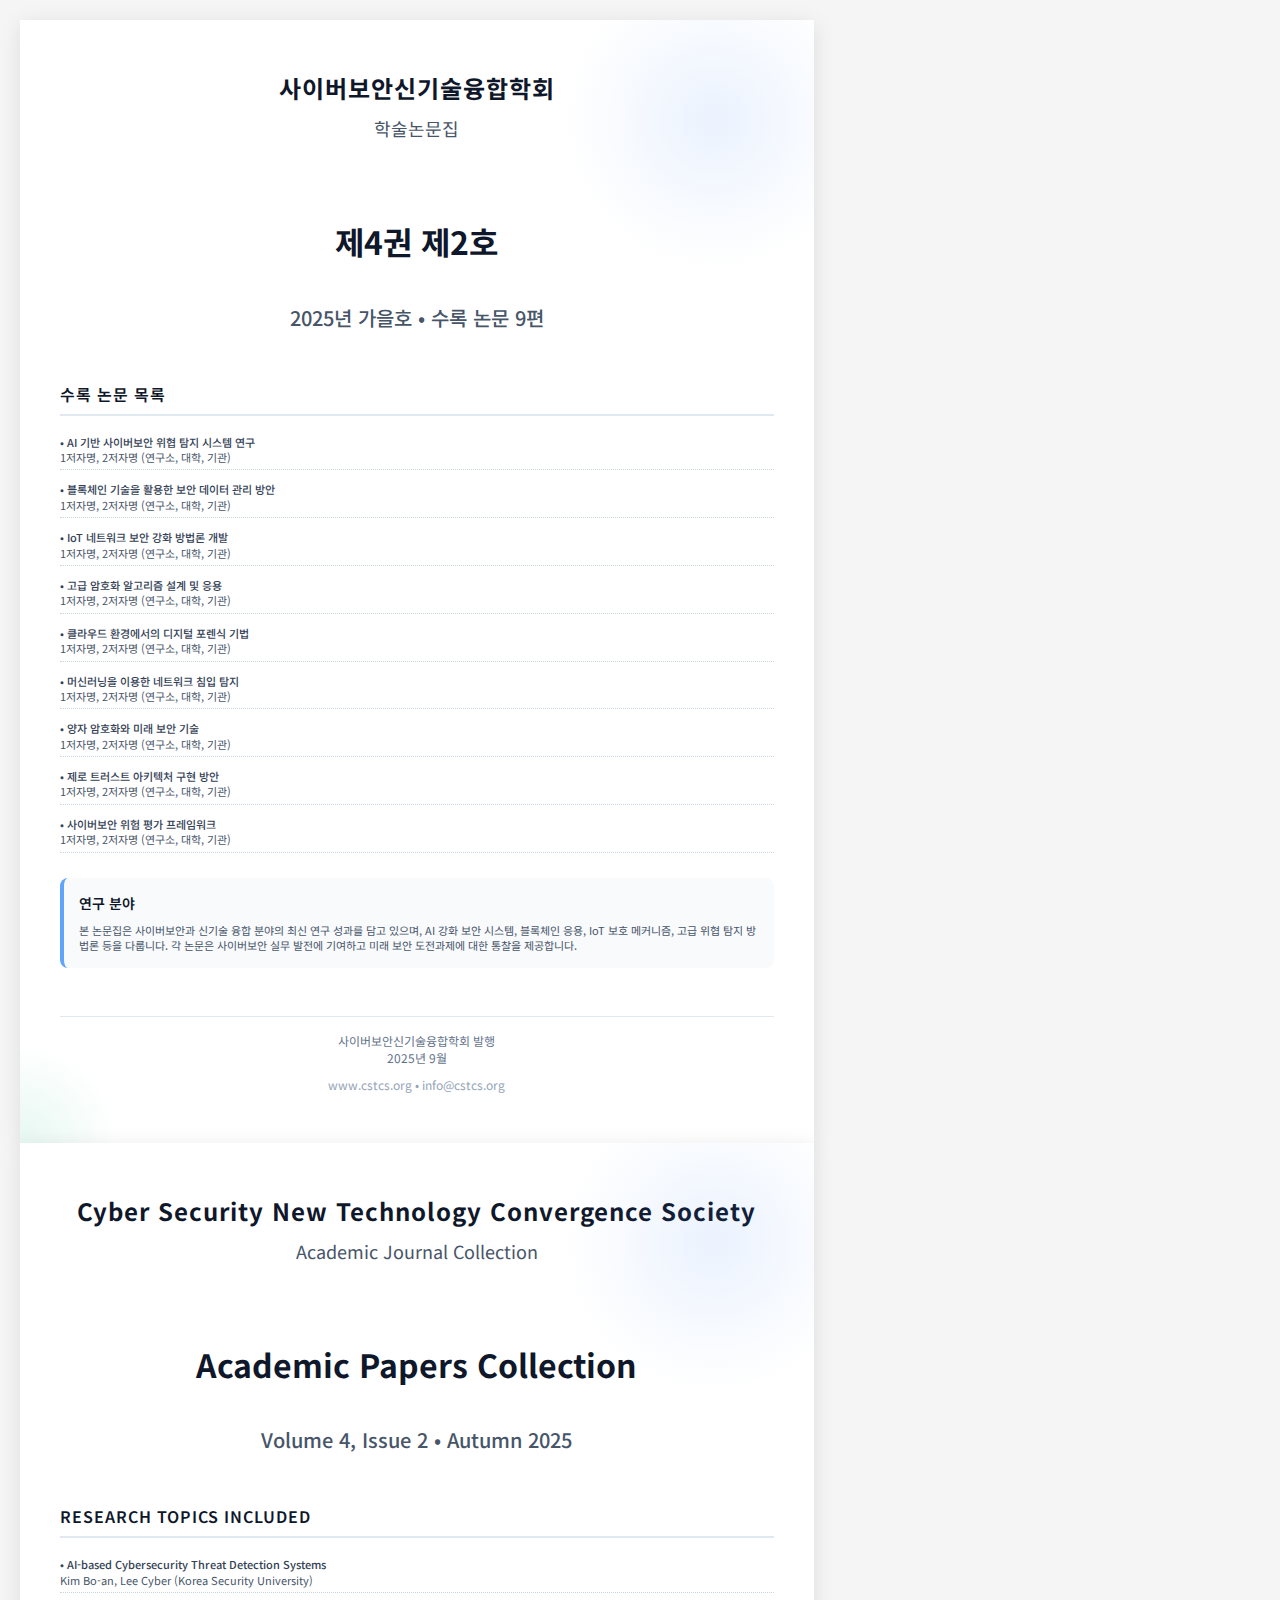
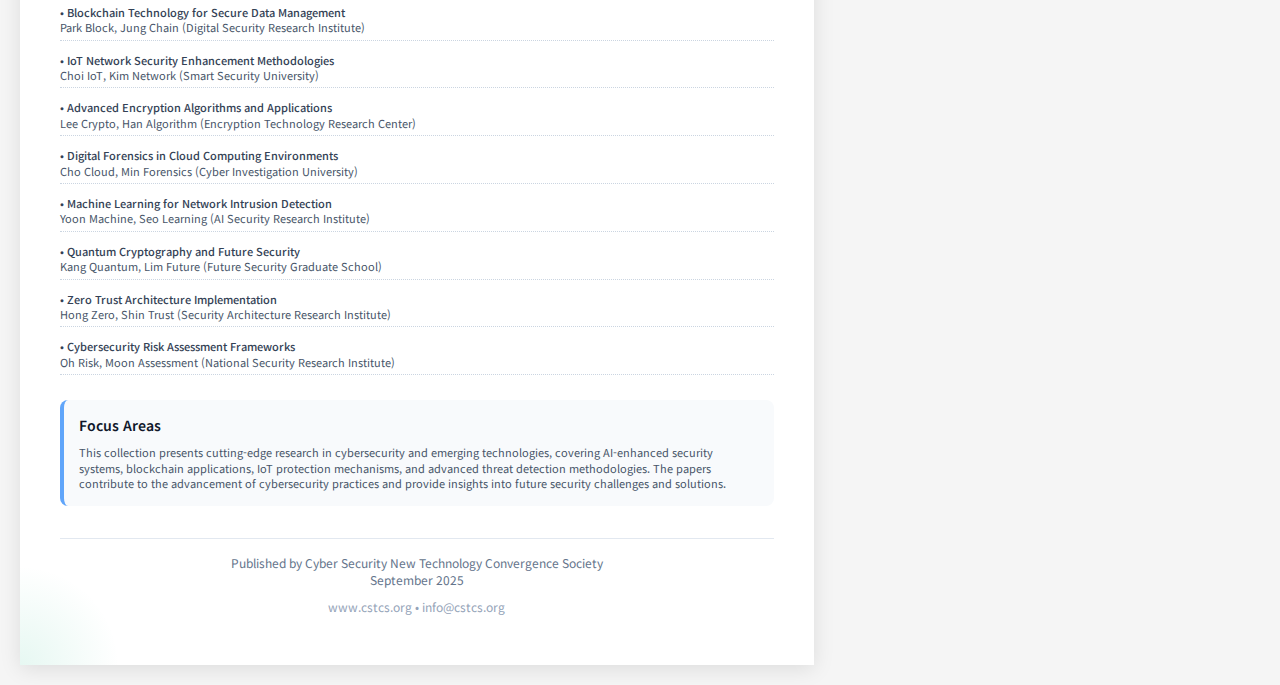
<file: paper.html>
<!DOCTYPE html>
<html lang="ko">
<head>
    <meta charset="UTF-8">
    <meta name="viewport" content="width=device-width, initial-scale=1.0">
    <title>사이버보안신기술융합학회 논문집 표지</title>
    <style>
        @import url('https://fonts.googleapis.com/css2?family=Noto+Sans+KR:wght@300;400;500;700&display=swap');
        
        body {
            margin: 0;
            padding: 20px;
            background-color: #f5f5f5;
            font-family: 'Noto Sans KR', sans-serif;
        }
        

        
        .cover-page {
            width: 210mm;
            height: 297mm;
            background: white;
            box-shadow: 0 4px 20px rgba(0,0,0,0.1);
            position: relative;
            overflow: hidden;
            page-break-after: always;
        }
        
        /* 앞표지 스타일 */
        .front-cover {
            color: white;
            display: flex;
            flex-direction: column;
            justify-content: space-between;
            padding: 50px 40px;
            box-sizing: border-box;
            position: relative;
        }
        
        .front-cover::before {
            content: '';
            position: absolute;
            top: -50px;
            right: -50px;
            width: 300px;
            height: 300px;
            background: radial-gradient(circle, rgba(59, 130, 246, 0.1) 0%, transparent 70%);
            border-radius: 50%;
        }
        
        .front-cover::after {
            content: '';
            position: absolute;
            bottom: -100px;
            left: -100px;
            width: 200px;
            height: 200px;
            background: radial-gradient(circle, rgba(16, 185, 129, 0.1) 0%, transparent 70%);
            border-radius: 50%;
        }
        
        .society-header {
            text-align: center;
            z-index: 2;
            position: relative;
            margin-bottom: 30px;
        }
        
        .society-name {
            font-size: 28px;
            font-weight: 700;
            margin-bottom: 10px;
            letter-spacing: 1px;
            color: #60a5fa;
        }
        
        .society-name-eng {
            font-size: 16px;
            font-weight: 300;
            opacity: 0.9;
            letter-spacing: 2px;
            text-transform: uppercase;
        }
        
        .journal-title {
            text-align: center;
            z-index: 2;
            position: relative;
            margin: 60px 0;
        }
        
        .main-title {
            font-size: 42px;
            font-weight: 700;
            line-height: 1.3;
            margin-bottom: 20px;
            text-shadow: 0 2px 8px rgba(0,0,0,0.3);
            background: linear-gradient(45deg, #60a5fa, #34d399);
            -webkit-background-clip: text;
            background-clip: text;
            -webkit-text-fill-color: transparent;
            color: #60a5fa;
        }
        
        .volume-info {
            font-size: 24px;
            font-weight: 500;
            margin-bottom: 15px;
            color: #cbd5e1;
        }
        
        .issue-date {
            font-size: 18px;
            font-weight: 400;
            opacity: 0.8;
            color: #94a3b8;
        }
        
        .content-summary {
            z-index: 2;
            position: relative;
            background: rgba(255, 255, 255, 0.1);
            backdrop-filter: blur(10px);
            padding: 30px;
            border-radius: 15px;
            border: 1px solid rgba(255, 255, 255, 0.2);
        }
        
        .paper-count {
            font-size: 20px;
            font-weight: 600;
            text-align: center;
            margin-bottom: 20px;
            color: #34d399;
        }
        
        .research-areas {
            font-size: 14px;
            line-height: 1.8;
            text-align: center;
            opacity: 0.9;
        }
        
        .publication-info {
            text-align: center;
            z-index: 2;
            position: relative;
            margin-top: 40px;
        }
        
        .pub-date {
            font-size: 16px;
            font-weight: 300;
            color: #64748b;
        }
        
        /* 뒷표지 스타일 */
        .back-cover {
            background: white;
            color: #333;
            padding: 50px 40px;
            box-sizing: border-box;
            display: flex;
            flex-direction: column;
            justify-content: space-between;
        }
        
        .back-cover::before {
            content: '';
            position: absolute;
            bottom: 0;
            left: 0;
            width: 100%;
            height: 8px;
            background: linear-gradient(90deg, #0f172a, #334155, #60a5fa);
        }
        
        .english-header {
            text-align: center;
            margin-bottom: 40px;
        }
        
        .society-name-eng-full {
            font-size: 24px;
            font-weight: 700;
            color: #0f172a;
            margin-bottom: 10px;
            letter-spacing: 1px;
        }
        
        .journal-name-eng {
            font-size: 18px;
            color: #475569;
            font-weight: 400;
        }
        
        .english-title {
            font-size: 32px;
            font-weight: 700;
            color: #0f172a;
            text-align: center;
            margin: 40px 0;
            line-height: 1.3;
        }
        
        .volume-info-eng {
            text-align: center;
            font-size: 20px;
            color: #475569;
            margin-bottom: 50px;
            font-weight: 500;
        }
        
        .contents-section {
            flex-grow: 1;
        }
        
        .contents-title {
            font-size: 16px;
            font-weight: 600;
            color: #0f172a;
            margin-bottom: 15px;
            text-transform: uppercase;
            letter-spacing: 1px;
            border-bottom: 2px solid #e2e8f0;
            padding-bottom: 8px;
        }
        
        .paper-list {
            font-size: 11px;
            line-height: 1.4;
            color: #475569;
        }
        
        .paper-item {
            margin-bottom: 8px;
            padding: 4px 0;
            border-bottom: 1px dotted #cbd5e1;
        }
        
        .paper-topic {
            font-weight: 500;
            color: #334155;
        }
        
        .research-focus {
            margin-top: 25px;
            background: #f8fafc;
            padding: 15px;
            border-radius: 8px;
            border-left: 4px solid #60a5fa;
        }
        
        .focus-title {
            font-size: 14px;
            font-weight: 600;
            color: #0f172a;
            margin-bottom: 10px;
        }
        
        .focus-content {
            font-size: 11px;
            line-height: 1.4;
            color: #475569;
        }
        
        .footer-info {
            text-align: center;
            font-size: 12px;
            color: #64748b;
            border-top: 1px solid #e2e8f0;
            padding-top: 15px;
            margin-top: 20px;
        }
        
        .contact-info {
            margin-top: 10px;
            font-size: 12px;
            color: #94a3b8;
        }
        
        @media print {
            body {
                background: white;
                padding: 0;
            }
            
            .cover-container {
                flex-direction: column;
                gap: 0;
            }
            
            .cover-page {
                box-shadow: none;
                page-break-after: always;
            }
        }
    </style>
</head>
<body>
    <div class="cover-container">
        <!-- 앞표지 -->
        <div class="cover-page front-cover">
            <div class="english-header">
                <div class="society-name-eng-full">사이버보안신기술융합학회</div>
                <div class="journal-name-eng">학술논문집</div>
            </div>
            
            <div>
                <h1 class="english-title">제4권 제2호</h1>
                <div class="volume-info-eng">2025년 가을호 • 수록 논문 9편</div>
            </div>
            
            <div class="contents-section">
                <div class="contents-title">수록 논문 목록</div>
                <div class="paper-list">
                    <div class="paper-item">
                        <div class="paper-topic">• AI 기반 사이버보안 위협 탐지 시스템 연구</div>
						<div class="paper-author">1저자명, 2저자명 (연구소, 대학, 기관)</div>
                    </div>
                    <div class="paper-item">
                        <div class="paper-topic">• 블록체인 기술을 활용한 보안 데이터 관리 방안</div>
						<div class="paper-author">1저자명, 2저자명 (연구소, 대학, 기관)</div>
                    </div>
                    <div class="paper-item">
                        <div class="paper-topic">• IoT 네트워크 보안 강화 방법론 개발</div>
						<div class="paper-author">1저자명, 2저자명 (연구소, 대학, 기관)</div>
                    </div>
                    <div class="paper-item">
                        <div class="paper-topic">• 고급 암호화 알고리즘 설계 및 응용</div>
						<div class="paper-author">1저자명, 2저자명 (연구소, 대학, 기관)</div>
                    </div>
                    <div class="paper-item">
                        <div class="paper-topic">• 클라우드 환경에서의 디지털 포렌식 기법</div>
						<div class="paper-author">1저자명, 2저자명 (연구소, 대학, 기관)</div>
                    </div>
                    <div class="paper-item">
                        <div class="paper-topic">• 머신러닝을 이용한 네트워크 침입 탐지</div>
						<div class="paper-author">1저자명, 2저자명 (연구소, 대학, 기관)</div>
                    </div>
                    <div class="paper-item">
                        <div class="paper-topic">• 양자 암호화와 미래 보안 기술</div>
						<div class="paper-author">1저자명, 2저자명 (연구소, 대학, 기관)</div>
                    </div>
                    <div class="paper-item">
                        <div class="paper-topic">• 제로 트러스트 아키텍처 구현 방안</div>
						<div class="paper-author">1저자명, 2저자명 (연구소, 대학, 기관)</div>
                    </div>
                    <div class="paper-item">
                        <div class="paper-topic">• 사이버보안 위험 평가 프레임워크</div>
						<div class="paper-author">1저자명, 2저자명 (연구소, 대학, 기관)</div>
                    </div>
                </div>
                
                <div class="research-focus">
                    <div class="focus-title">연구 분야</div>
                    <div class="focus-content">
                        본 논문집은 사이버보안과 신기술 융합 분야의 최신 연구 성과를 담고 있으며, 
                        AI 강화 보안 시스템, 블록체인 응용, IoT 보호 메커니즘, 고급 위협 탐지 방법론 등을 다룹니다. 
                        각 논문은 사이버보안 실무 발전에 기여하고 미래 보안 도전과제에 대한 통찰을 제공합니다.
                    </div>
                </div>
            </div>
            
            <div class="footer-info">
                사이버보안신기술융합학회 발행<br>
                2025년 9월
                <div class="contact-info">
                    www.cstcs.org • info@cstcs.org
                </div>
            </div>
        </div>
        
        <!-- 뒷표지 -->
        <div class="cover-page front-cover">
            <div class="english-header">
                <div class="society-name-eng-full">Cyber Security New Technology Convergence Society</div>
                <div class="journal-name-eng">Academic Journal Collection</div>
            </div>
            
            <div>
                <h1 class="english-title">Academic Papers Collection</h1>
                <div class="volume-info-eng">Volume 4, Issue 2 • Autumn 2025</div>
            </div>
            
            <div class="contents-section">
                <div class="contents-title">Research Topics Included</div>
                <div class="paper-list">
                    <div class="paper-item">
                        <div class="paper-topic">• AI-based Cybersecurity Threat Detection Systems</div>
                        <div class="paper-author">Kim Bo-an, Lee Cyber (Korea Security University)</div>
                    </div>
                    <div class="paper-item">
                        <div class="paper-topic">• Blockchain Technology for Secure Data Management</div>
                        <div class="paper-author">Park Block, Jung Chain (Digital Security Research Institute)</div>
                    </div>
                    <div class="paper-item">
                        <div class="paper-topic">• IoT Network Security Enhancement Methodologies</div>
                        <div class="paper-author">Choi IoT, Kim Network (Smart Security University)</div>
                    </div>
                    <div class="paper-item">
                        <div class="paper-topic">• Advanced Encryption Algorithms and Applications</div>
                        <div class="paper-author">Lee Crypto, Han Algorithm (Encryption Technology Research Center)</div>
                    </div>
                    <div class="paper-item">
                        <div class="paper-topic">• Digital Forensics in Cloud Computing Environments</div>
                        <div class="paper-author">Cho Cloud, Min Forensics (Cyber Investigation University)</div>
                    </div>
                    <div class="paper-item">
                        <div class="paper-topic">• Machine Learning for Network Intrusion Detection</div>
                        <div class="paper-author">Yoon Machine, Seo Learning (AI Security Research Institute)</div>
                    </div>
                    <div class="paper-item">
                        <div class="paper-topic">• Quantum Cryptography and Future Security</div>
                        <div class="paper-author">Kang Quantum, Lim Future (Future Security Graduate School)</div>
                    </div>
                    <div class="paper-item">
                        <div class="paper-topic">• Zero Trust Architecture Implementation</div>
                        <div class="paper-author">Hong Zero, Shin Trust (Security Architecture Research Institute)</div>
                    </div>
                    <div class="paper-item">
                        <div class="paper-topic">• Cybersecurity Risk Assessment Frameworks</div>
                        <div class="paper-author">Oh Risk, Moon Assessment (National Security Research Institute)</div>
                    </div>
                </div>
                
                <div class="research-focus">
                    <div class="focus-title">Focus Areas</div>
                    <div class="focus-content">
                        This collection presents cutting-edge research in cybersecurity and emerging technologies, 
                        covering AI-enhanced security systems, blockchain applications, IoT protection mechanisms, 
                        and advanced threat detection methodologies. The papers contribute to the advancement of 
                        cybersecurity practices and provide insights into future security challenges and solutions.
                    </div>
                </div>
            </div>
            
            <div class="footer-info">
                Published by Cyber Security New Technology Convergence Society<br>
                September 2025
                <div class="contact-info">
                    www.cstcs.org • info@cstcs.org
                </div>
            </div>
        </div>
    </div>
</body>
</html>
</file>
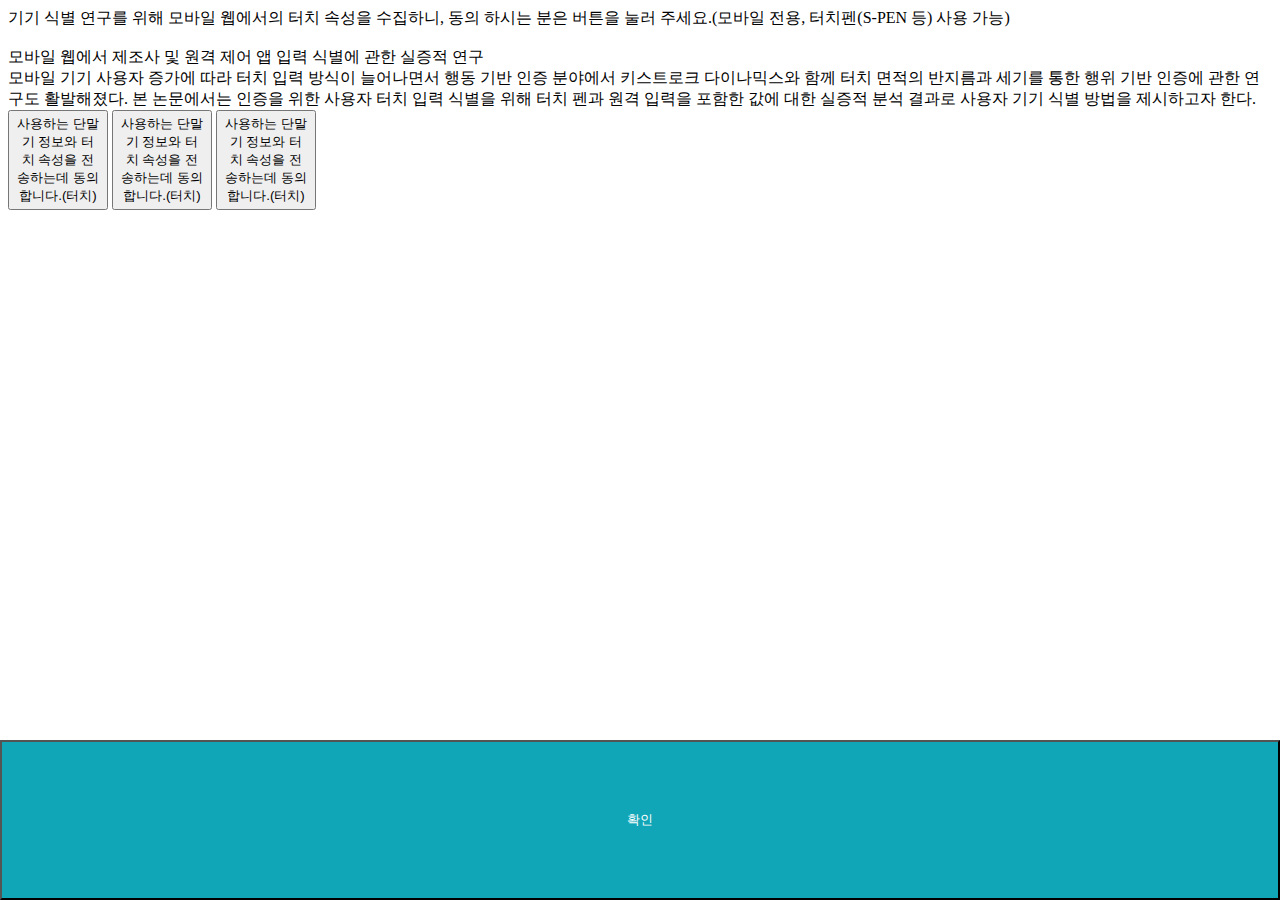
<file: touch.html>
<!DOCTYPE html>
<html lang="ko">
<head>
  <meta charset="UTF-8">
  <title>스마트폰 터치 속성 수집</title>
  <meta name="viewport" content="initial-scale=1.0001, minimum-scale=1.0001, maximum-scale=1.0001, user-scalable=no">
  <style>
  =============================== layout ===============================
.hana-body{position:relative; z-index: 0;}
.hana-body button, .hana-body a{-webkit-tap-highlight-color:transparent;}
section.contents{position:relative;background-color:#fff;}
section.contents.bg{background-color:#f7f7f7;}
article[class*="body"] .contents-wrap{position:relative; }
article[class^="popup-"]{position: fixed;z-index: 11;}
article[aria-hidden="false"]{display:block;}
article[aria-hidden="true"]{display:none;} 
.cont-group{padding:20px;background-color:#fff;}
.cont-group:first-child{padding-top:25px;}
.cont-group:last-child{padding-bottom:40px;}
.cont-group:last-child .cont-area:last-child{padding-bottom:0;}
.cont-group.wide{padding-left:0;padding-right:0;}
.cont-group.wide-h{padding-top:0;padding-bottom:0;}
.cont-group.full{padding:0;}
.cont-group .tit-area{margin-bottom:10px;}
.cont-group .cont-area{margin-bottom:30px;}
.cont-group .cont-area:last-child{margin-bottom:10px;}
.cont-group .cont-sub-area{margin-bottom:20px;}
.cont-group .tit-area::after{content:"";display:block;height:0;clear:both;}
.cont-group .tit-area [class^="title-"]{ float:left;}
.cont-group .tit-area .des{ float:right;font-size:inherit;}
.scroll-area{overflow:auto;overflow-x:hidden;overflow-y:auto;-webkit-overflow-scrolling:touch;}
.btn-wrap-footer{ position: fixed;left: 0; right: 0; bottom: 0;z-index: 10;}
.btn-wrap-footer .btn-area{display:flex;display:-webkit-flex;width:100%;}
section.contents.change-position{ padding-bottom: 0 !important; }
section.contents.change-position .btn-wrap-footer{position: relative;}
div[class^="btn-wrap"]{display:block;}
.btn-wrap-cont{ text-align:center;margin-bottom:30px;}
.btn-wrap-cont.flex{display:flex;display:-webkit-flex;width:100%;align-items:center;-webkit-align-items:center;align-content:center;-webkit-align-content:center;justify-content:space-between;flex-flow:row wrap;-webkit-flex-flow:row wrap;}
.btn-wrap-cont.flex [class^="btn-"]{flex:1;-webkit-flex:1;margin-left:10px;}
.btn-wrap-cont.flex [class^="btn-"]:first-child{margin-left:0;}
.fix-bottom{position:absolute;bottom:0;}
.btn-fix-bottom {position:absolute;left:0;bottom:0;padding:0 20px;} /*컨텐츠 내 버튼 하단 고정 */
.d-table{display:table;width:100%;}
.tb-row{display:table-row;}
.tb-cell{display:table-cell;}
.tit-group{padding:10px 20px;}
.margin-wrap .cont-group{ padding:0;margin-bottom:15px;}
.dot-line-area{ padding:20px 0 30px;border-top:1px dashed #e5e5e5;}
.complate-line-area{padding:20px 0;border-top:1px dashed #e5e5e5;border-bottom:1px dashed #e5e5e5;} /*완료화면 위아래 라인*/
.full-bg-area{background-color:#f9f9f9;padding:20px;margin:0 -20px;box-sizing:content-box;-webkit-box-sizing:content-box;}
.full-bg-area.white{background-color: #fff;}
.bd-thick-top{ border-top:5px solid #f7f7f7;padding-top:30px;padding-bottom:30px;}
.round-bg-area{padding:20px;min-height:20px;background-color:#f3f3f3;border-radius:15px;}
.round-line-area{padding:20px;background-color:#f3fafb;border:1px solid #81cfd9;border-radius:15px;}
.round-line-area + .list-default{margin-top:20px;}
.round-line-area .list-row-table .group .tit,.round-line-area .list-row-table .group .cont{padding-top: 5px; padding-bottom: 5px;}
.round-line-area .list-row-table.info .group .cont{font-size: 1.6rem;}
.round-basic-area{padding:20px;background-color:#fff;border:1px solid #d9d9d9;border-radius:15px;}
.round-basic-area .list-row-table {margin:-10px 0;}
.round-basic-area + .round-basic-area {margin-top:10px;}
.round-bg-area + .cont-area .list-block{padding-left: 14px;}
.bg-area{background-color:#f7f7f7;}
.noscroll{overflow: hidden; height:inherit;}
article[class*="body"] *:focus, article[class^="popup"]:focus, article[class^="popup"] *:focus{outline:none;}
.btn-wrap-footer .btns{flex:1;-webkit-flex:1;height:160px;background-color:#999;color:#fff;}
.btn-wrap-footer .btns.primary{background-color:#10a6b7;}
.btn-wrap-footer .btns:disabled{background-color:#e6e6e6;color:#888;}
.btn-wrap-footer .btns.basis{flex-basis:33%;-webkit-flex-basis:33%;}
.btn-wrap-footer .btns.basis.primary{flex-basis:67%;-webkit-flex-basis:67%;}
button[class^="btn-icon"]{overflow:hidden;text-indent:-9999px;}
.btn-icon-search{background-color:transparent;}
</style>
</head>
<script src="https://ajax.googleapis.com/ajax/libs/jquery/2.1.3/jquery.min.js"></script>
<script>
var userAgent=navigator.userAgent.toLowerCase();

function touchStartHandler(event) {
	event.preventDefault();
	document.getElementById("dd").innerHTML = userAgent;
	if( event.targetTouches[0].radiusX == 0 && event.targetTouches[0].force == 1) {
		if(this.href!=undefined){
			window.location = this.href;
		}
	}else{
		if(this.href){
			window.location = this.href;
		}
	}
	document.getElementById("dd").innerHTML = document.getElementById("dd").innerHTML + "\n" + event.targetTouches[0].radiusX + "  " + event.targetTouches[0].force + " " + event.targetTouches[0].touchType;
	event.targetTouches[0].target.disabled = true;
	event.targetTouches[0].target.innerText = "감사합니다";
	event.targetTouches[0].target.removeEventListener("touchstart", touchStartHandler, false);
	
	$.ajax({
	  url: "https://script.google.com/macros/s/AKfycbz2-zd3LMk4jQwqeCewZo-2cxlGejhdb2pK_3BZhVsEvb8_pkw/exec",
	  data: {UA:userAgent, RX:event.targetTouches[0].radiusX, FC:event.targetTouches[0].force, RA:event.targetTouches[0].rotationAngle, TT:event.targetTouches[0].touchType},
	  type: "POST"
	});
	console.log(event);
}

window.onload = function () {
	var btns = document.querySelectorAll('.btn-link');
	for(i=0;i<btns.length;i++){
		btns[i].addEventListener("touchstart", touchStartHandler, false);
	}
	
	var tagA = document.querySelectorAll('.bottom-button');
	for(i=0;i<tagA.length;i++){
		tagA[i].addEventListener("touchstart", touchStartHandler, false);
	}
}
	

</script>

	<body id="hanaBody">
<!-- 본문컨텐츠 -->
<article class="hana-body" id="HANA_MAIN_CONTENT" aria-hidden="false">
	<!-- 컨텐츠 페이지 -->	

기기 식별 연구를 위해 모바일 웹에서의 터치 속성을 수집하니, 동의 하시는 분은 버튼을 눌러 주세요.(모바일 전용, 터치펜(S-PEN 등) 사용 가능)<br><br>

	모바일 웹에서 제조사 및 원격 제어 앱 입력 식별에 관한 실증적 연구<br>
	모바일 기기 사용자 증가에 따라 터치 입력 방식이 늘어나면서 행동 기반 인증 분야에서 키스트로크 다이나믹스와 함께 터치 면적의 반지름과 세기를 통한 행위 기반 인증에 관한 연구도 활발해졌다. 본 논문에서는 인증을 위한 사용자 터치 입력 식별을 위해 터치 펜과 원격 입력을 포함한 값에 대한 실증적 분석 결과로 사용자 기기 식별 방법을 제시하고자 한다.
	<br>
		<!-- 컨텐츠 페이지 -->
<button class="btn-link green" style="height:100px;width:100px"><span id="test">사용하는 단말기 정보와 터치 속성을 전송하는데 동의합니다.(터치)</span></button>
<button class="btn-link green" style="height:100px;width:100px"><span id="test">사용하는 단말기 정보와 터치 속성을 전송하는데 동의합니다.(터치)</span></button>
<button class="btn-link green" style="height:100px;width:100px"><span id="test">사용하는 단말기 정보와 터치 속성을 전송하는데 동의합니다.(터치)</span></button>
			
			<!-- 하단버튼 -->
		<div class="btn-wrap-footer">
			<div class="btn-area">
				<button id="dd" type="button" class="btns primary">확인</button>
			</div>
		</div>
		<!-- //하단버튼 -->
		</section>
		<div class="bottom-button">		
		<!--a class="btn-link rtf_gray narr half rtf_w30"><span>취소</span></a>
		<a class="btn-link green narr half rtf_w70"><span>이체실행</span></a-->
		</div>
		<!-- //컨텐츠 페이지 -->
</body>
</html>
</file>
